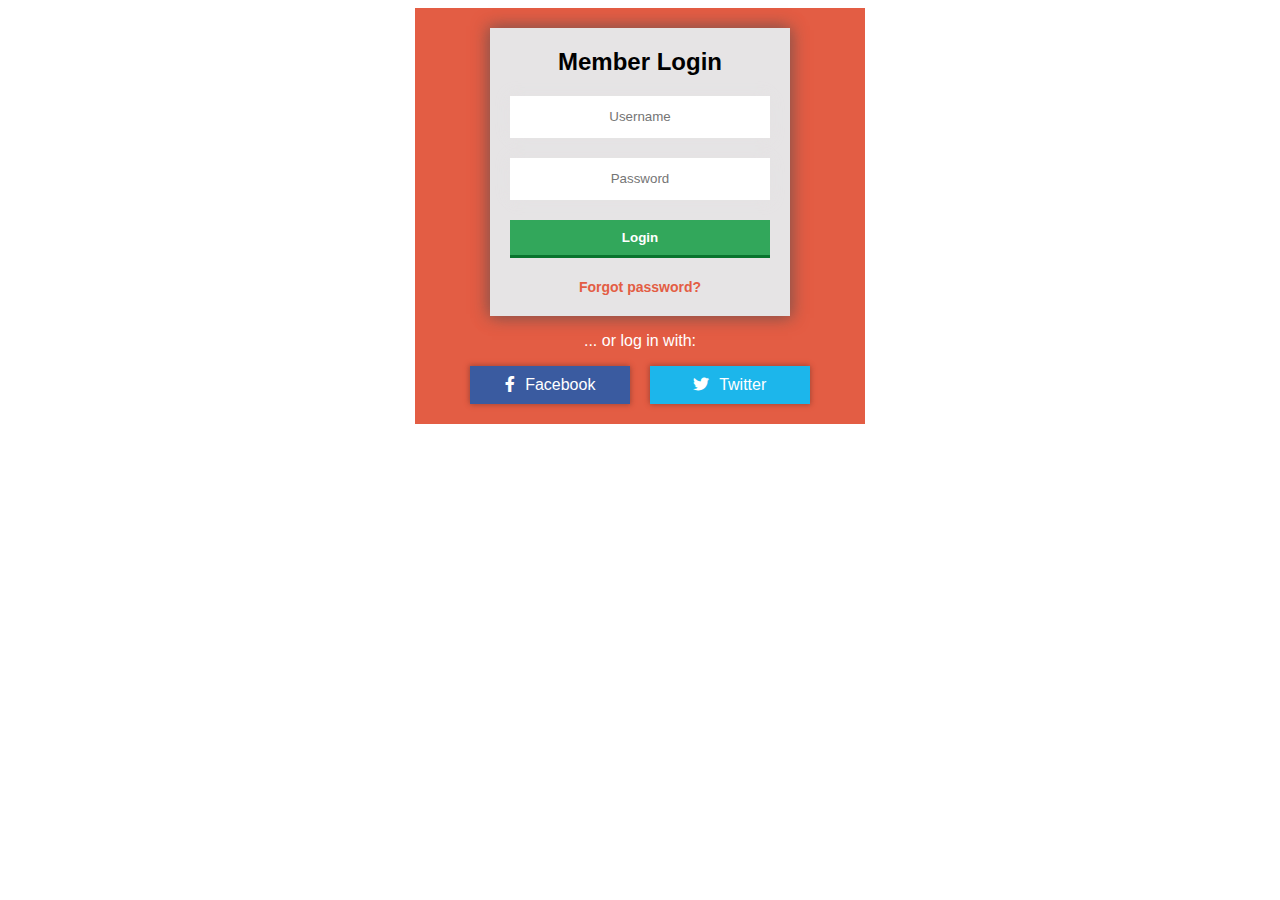
<file: form1/index.html>
<!DOCTYPE html>
<html lang="en">
<head>
	<meta charset="UTF-8">
	<meta http-equiv="X-UA-Compatible" content="IE=edge">
	<meta name="viewport" content="width=device-width, initial-scale=1.0">
	<title>Login form</title>
	<link rel="stylesheet" href="css/all.css">
	<link rel="stylesheet" href="css/main.css">
</head>
<body>
	<div class="container">
		<div class="login-form">
			<h2>Member Login</h2>
			<form action="">
				<input placeholder="Username" name="username" type="text">
				<input placeholder="Password" type="password">
				<button type="submit">Login</button>
			</form>
			<a href="#">Forgot password?</a>
		</div>
		<p>... or log in with:</p>
		<a class="facebook" href="#"><i class="fa-brands fa-facebook-f"></i>Facebook</a>
		<a class="twitter" href="#"><i class="fa-brands fa-twitter"></i>Twitter</a>
	</div>
</body>
</html>
</file>
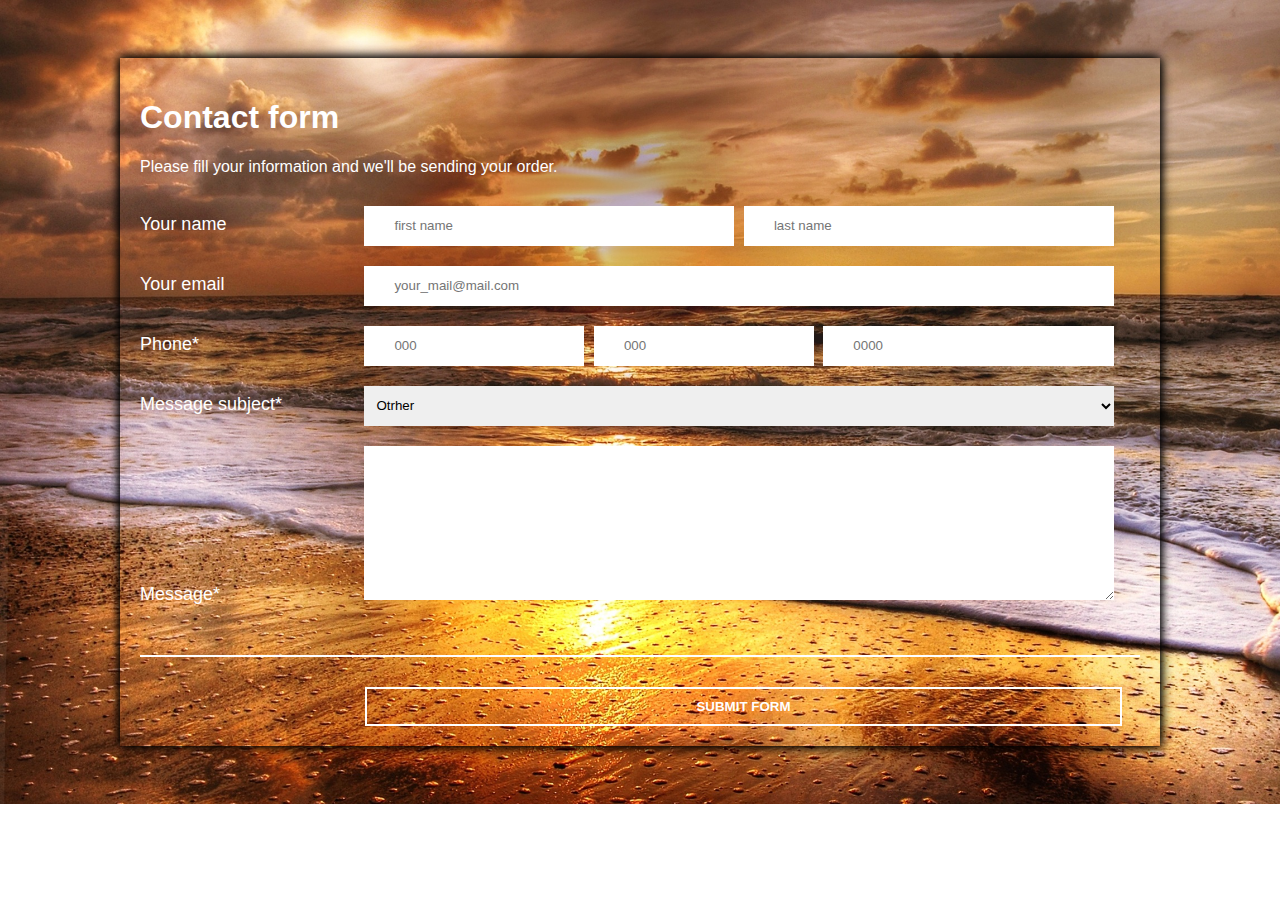
<file: form2/index.html>
<!DOCTYPE html>
<html lang="en">
<head>
	<meta charset="UTF-8">
	<meta http-equiv="X-UA-Compatible" content="IE=edge">
	<meta name="viewport" content="width=device-width, initial-scale=1.0">
	<title>Form 2</title>
	<link rel="stylesheet" href="css/main.css">
</head>
<body>
		<div class="container">
			<h1>Contact form</h1>
			<p>Please fill your information and we'll be sending your order.</p>
			<form action="">
				<div class="form">
					<div class="first">
						<label for="name">Your name</label>
						<input placeholder="first name" id="name" type="text">
						<input placeholder="last name" type="text">
					</div>
					<div>
						<label for="email">Your email</label>
						<input placeholder="your_mail@mail.com" id="email" type="email">
					</div>
					<div>
						<label for="phone">Phone*</label>
						<input placeholder="000" id="phone" type="tel">
						<input placeholder="000" type="tel">
						<input placeholder="0000" type="tel">
					</div>
					<div>
						<label for="subject">Message subject*</label>
						<select name="subject" id="subject">
							<option selected value="1">Otrher</option>
							<option value="2"></option>
							<option value="3"></option>
						</select>
					</div>
					<div>
						<label for="text">Message*</label>
						<textarea name="message" id="text" cols="30" rows="10"></textarea>
					</div>
				</div>
				<button type="submit">Submit form</button>
			</form>
		</div>
</body>
</html>
</file>
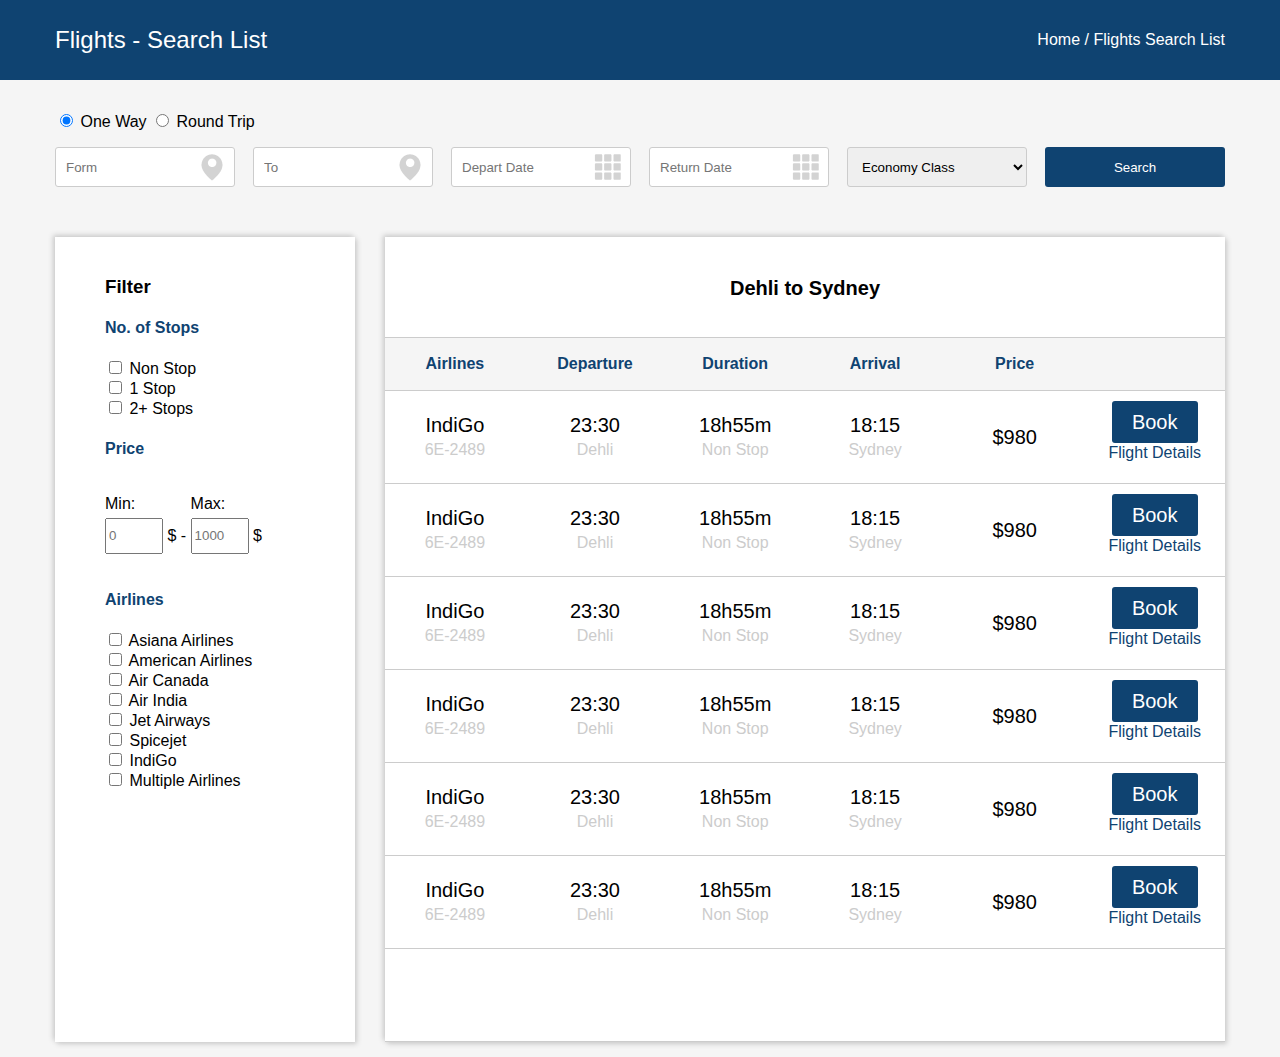
<file: form3/index.html>
<!DOCTYPE html>
<html lang="en">
<head>
	<meta charset="UTF-8">
	<meta http-equiv="X-UA-Compatible" content="IE=edge">
	<meta name="viewport" content="width=device-width, initial-scale=1.0">
	<title>Form 3</title>
	<link rel="stylesheet" href="css/main.css">
</head>
<body>
	<header>
		<div class="container">
			<h1>Flights - Search List</h1>
			<nav>
				<p>
					<a href="#">Home</a> /
					<a href="#">Flights Search List</a>
				</p>
			</nav>
		</div>
	</header>
	<main>
		<div class="container">
			<div class="first-line">
				<p>
					<input checked id="oneway" type="radio">
					<label for="oneway">One Way</label>
					<input id="roundtrip" type="radio">
					<label for="roundtrip">Round Trip</label>
				</p>
				<form action="">
					<input placeholder="Form" type="text">
					<input placeholder="To" type="text">
					<input placeholder="Depart Date" type="text">
					<input placeholder="Return Date" type="text">
					<select name="flightclass" id="flightclass">
						<option selected value="1">Economy Class</option>
						<option value="2"></option>
						<option value="3"></option>
					</select>
					<button type="submit">Search</button>
				</form>
			</div>
			<div class="sections">
				<section class="filter">
					<form action="">
						<h3>Filter</h3>
						<h4>No. of Stops</h4>
						<input id="nonstop" type="checkbox">
						<label for="nonstop">Non Stop</label><br>
						<input id="onestop" type="checkbox">
						<label for="onestop">1 Stop</label><br>
						<input id="twoplusstops" type="checkbox">
						<label for="twoplusstops">2+ Stops</label>
						<h4>Price</h4>
						<p class="price">
							<label for="min">Min:</label><br>
							<input placeholder="0" id="min" type="number">
							$ -
						</p>
						<p class="price">
							<label for="max">Max:</label><br>
							<input placeholder="1000" id="max" type="number"> $
						</p>
						<h4>Airlines</h4>
						<input id="asianaairlines" type="checkbox">
						<label for="asianaairlines">Asiana Airlines</label><br>
						<input id="americanairlines" type="checkbox">
						<label for="americanairlines">American Airlines</label><br>
						<input id="aircanada" type="checkbox">
						<label for="aircanada">Air Canada</label><br>
						<input id="airindia" type="checkbox">
						<label for="airindia">Air India</label><br>
						<input id="jetairways" type="checkbox">
						<label for="jetairways">Jet Airways</label><br>
						<input id="spicejet" type="checkbox">
						<label for="spicejet">Spicejet</label><br>
						<input id="indigo" type="checkbox">
						<label for="indigo">IndiGo</label><br>
						<input id="multipleairlines" type="checkbox">
						<label for="multipleairlines">Multiple Airlines</label>
					</form>
				</section>
				<section class="flights">
					<table>
						<caption>Dehli to Sydney</caption>
						<thead>
							<tr>
								<th>Airlines</th>
								<th>Departure</th>
								<th>Duration</th>
								<th>Arrival</th>
								<th>Price</th>
								<th> </th>
							</tr>
						</thead>
						<tbody>
							<tr>
								<td>
									IndiGo <br>
									<span>6E-2489</span>
								</td>
								<td>
									23:30<br>
									<span>Dehli</span>
								</td>
								<td>
									18h55m<br>
									<span>Non Stop</span>
								</td>
								<td>
									18:15<br>
									<span>Sydney</span>
								</td>
								<td>$980</td>
								<td>
									<a href="#">Book</a><br>
									<a href="#">Flight Details</a>
								</td>
							</tr>
							<tr>
								<td>
									IndiGo <br>
									<span>6E-2489</span>
								</td>
								<td>
									23:30<br>
									<span>Dehli</span>
								</td>
								<td>
									18h55m<br>
									<span>Non Stop</span>
								</td>
								<td>
									18:15<br>
									<span>Sydney</span>
								</td>
								<td>$980</td>
								<td>
									<a href="#">Book</a><br>
									<a href="#">Flight Details</a>
								</td>
							</tr>
							<tr>
								<td>
									IndiGo <br>
									<span>6E-2489</span>
								</td>
								<td>
									23:30<br>
									<span>Dehli</span>
								</td>
								<td>
									18h55m<br>
									<span>Non Stop</span>
								</td>
								<td>
									18:15<br>
									<span>Sydney</span>
								</td>
								<td>$980</td>
								<td>
									<a href="#">Book</a><br>
									<a href="#">Flight Details</a>
								</td>
							</tr>
							<tr>
								<td>
									IndiGo <br>
									<span>6E-2489</span>
								</td>
								<td>
									23:30<br>
									<span>Dehli</span>
								</td>
								<td>
									18h55m<br>
									<span>Non Stop</span>
								</td>
								<td>
									18:15<br>
									<span>Sydney</span>
								</td>
								<td>$980</td>
								<td>
									<a href="#">Book</a><br>
									<a href="#">Flight Details</a>
								</td>
							</tr>
							<tr>
								<td>
									IndiGo <br>
									<span>6E-2489</span>
								</td>
								<td>
									23:30<br>
									<span>Dehli</span>
								</td>
								<td>
									18h55m<br>
									<span>Non Stop</span>
								</td>
								<td>
									18:15<br>
									<span>Sydney</span>
								</td>
								<td>$980</td>
								<td>
									<a href="#">Book</a><br>
									<a href="#">Flight Details</a>
								</td>
							</tr>
							<tr>
								<td>
									IndiGo <br>
									<span>6E-2489</span>
								</td>
								<td>
									23:30<br>
									<span>Dehli</span>
								</td>
								<td>
									18h55m<br>
									<span>Non Stop</span>
								</td>
								<td>
									18:15<br>
									<span>Sydney</span>
								</td>
								<td>$980</td>
								<td>
									<a href="#">Book</a><br>
									<a href="#">Flight Details</a>
								</td>
							</tr>
							<tr>
								<td></td>
								<td></td>
								<td></td>
								<td></td>
								<td></td>
								<td></td>
							</tr>
						</tbody>
					</table>
				</section>
			</div>
		</div>
	</main>
</body>
</html>
</file>
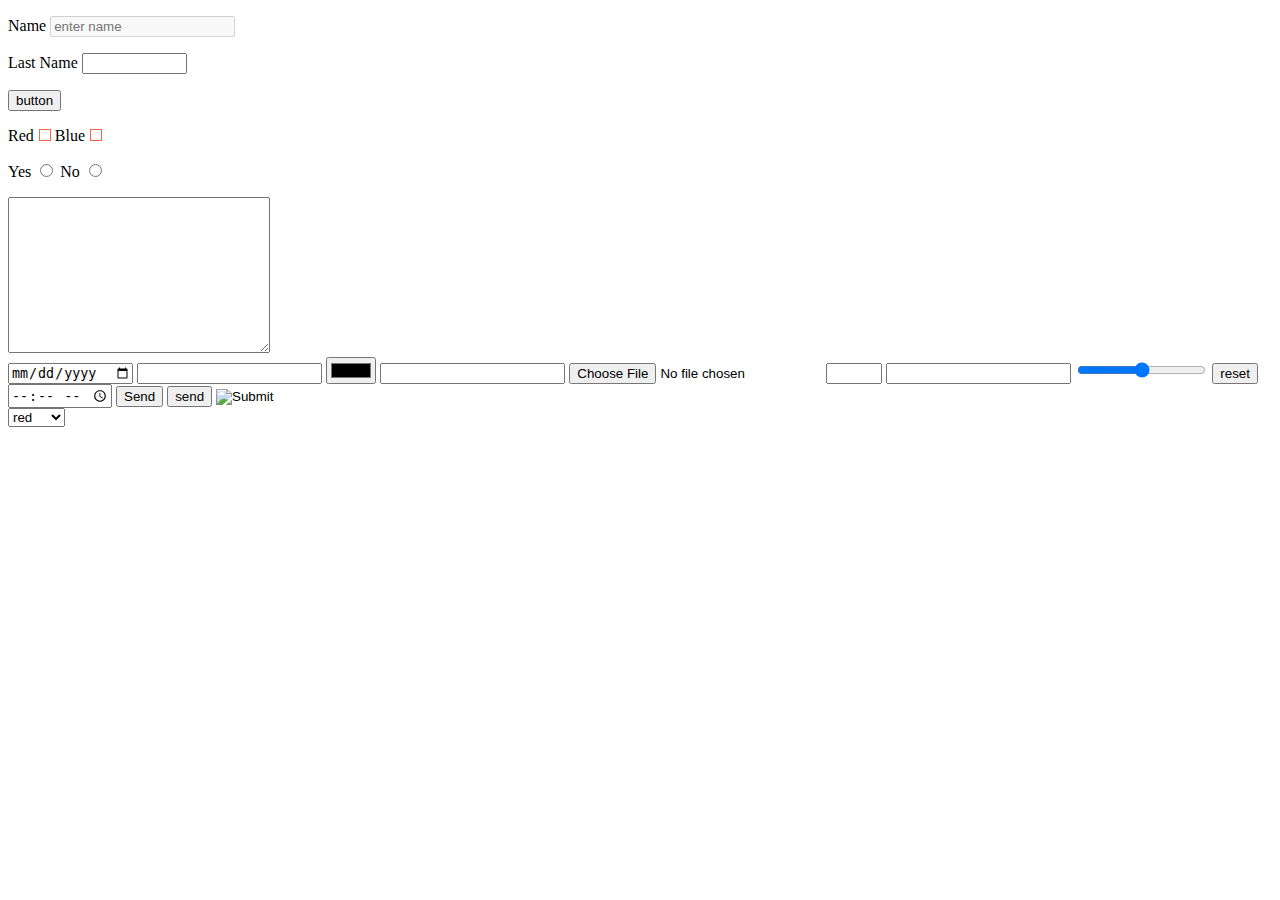
<file: forms/index.html>
<!DOCTYPE html>
<html lang="en">

<head>
    <meta charset="UTF-8">
    <meta http-equiv="X-UA-Compatible" content="IE=edge">
    <meta name="viewport" content="width=device-width, initial-scale=1.0">
    <title>Forms</title>
    <link rel="stylesheet" href="css/main.css">
</head>

<body>

    <form action="index.php" name="contact">
        <p>
            <label for="">Name</label>
            <input placeholder="enter name" disabled type="text" id="user_name" name="username">
        </p>
        <p>
            <label  for="">Last Name</label>
            <input size="10" type="text" id="lastname" name="lastname">
        </p>
        <input type="button" value="button">
        <p  class="check">
            <input  type="checkbox" id="red" name="red">
            <label for="red">Red</label>
            <input type="checkbox" id="blue" name="blue">
            <label for="blue">Blue</label>
        </p>
        <p>
            <label for="red">Yes</label>
            <input type="radio" id="red" name="choice">
            <label for="blue">No</label>
            <input type="radio"  id="blue" name="choice">
        </p>
        <textarea name="commit" id="" cols="30" rows="10"></textarea>
        <br>
        <input type="date" name="" id="">
        <input type="datetime" name="" id="">
        <input type="color" name="" id="">
        <input type="email" name="" id="">
        <input type="file" name="" id="">
        <input min="1" max="10" type="number" name="">
        <input type="password" name="">
        <input type="range" name="">
        <input type="reset" value="reset">
        <input type="time">
        <button>Send</button>
        <input type="submit" value="send">
        <input type="image" src="http://www.clker.com/cliparts/h/2/J/m/4/o/send-button-hi.png">
    </form>
    <select name="" id="">
        <option value="">red</option>
        <option value="">green</option>
        <option value="">blue</option>
    </select>

</body>

</html>
</file>
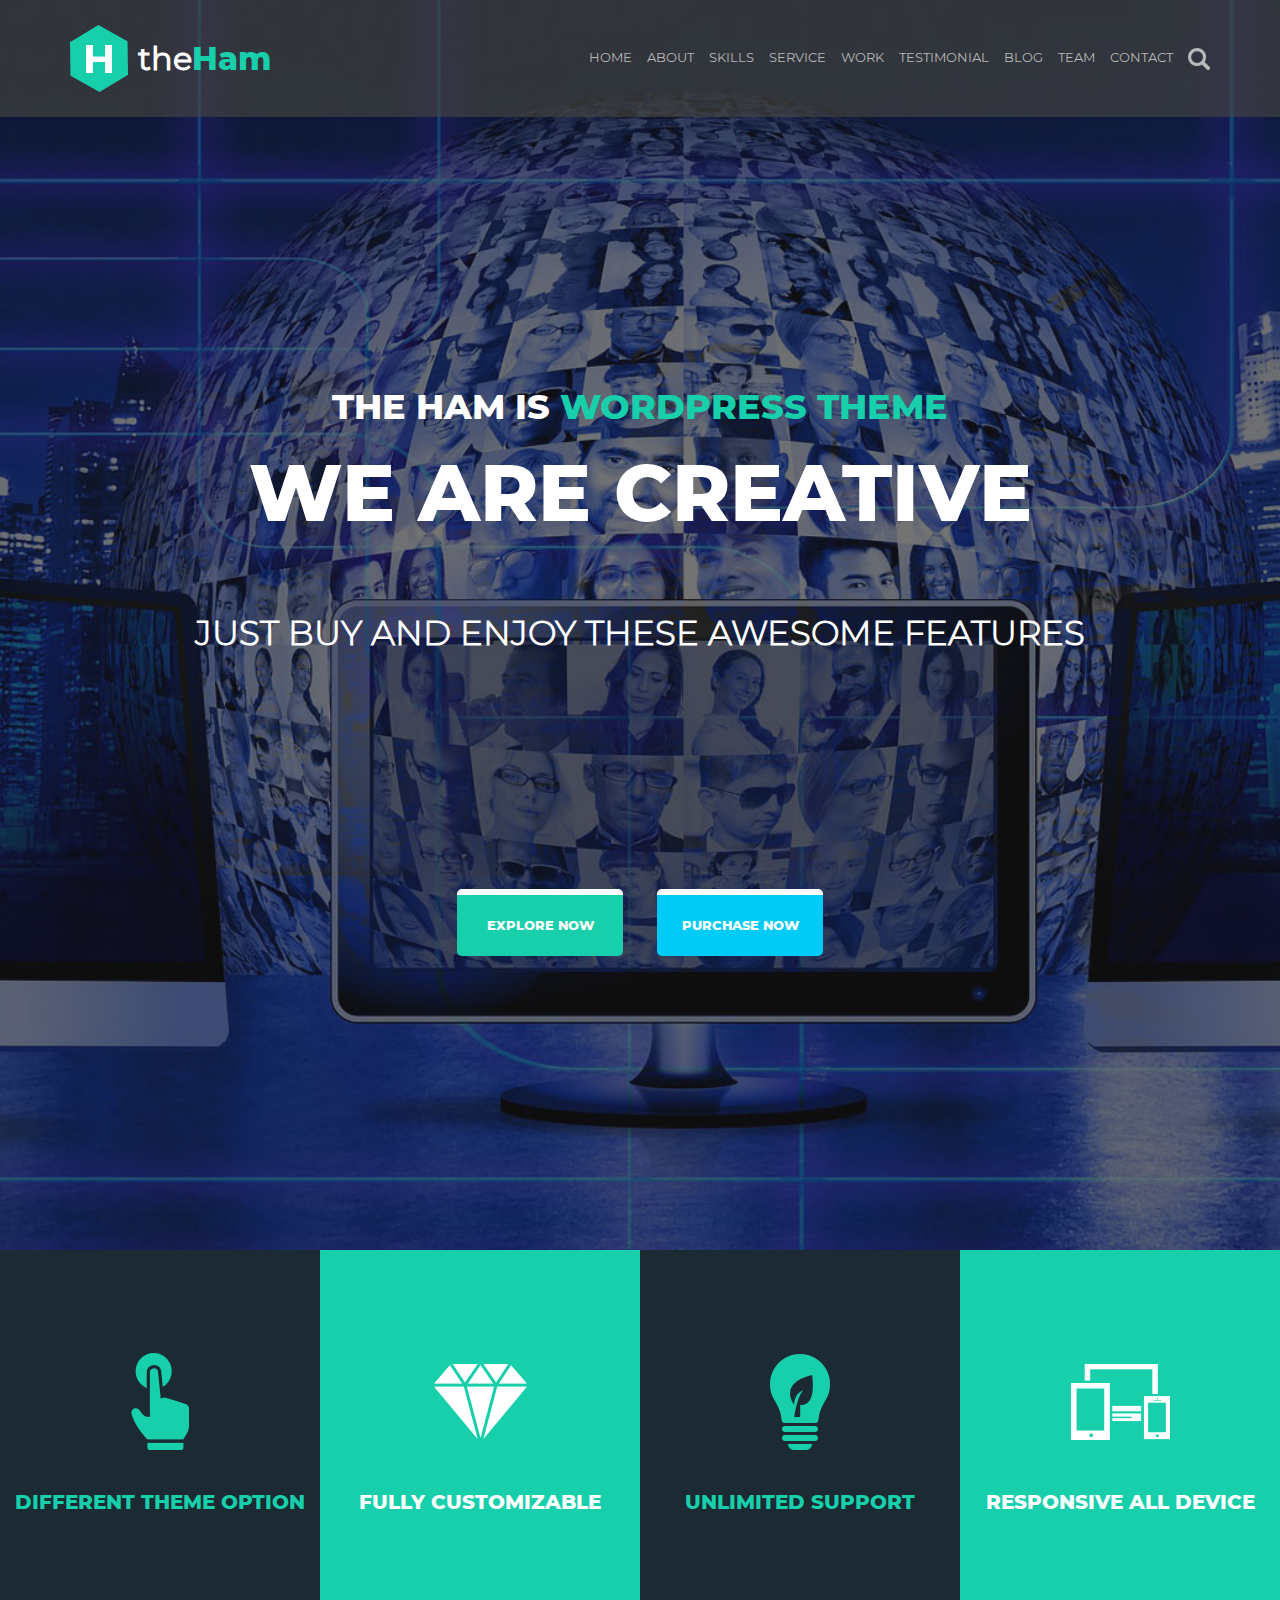
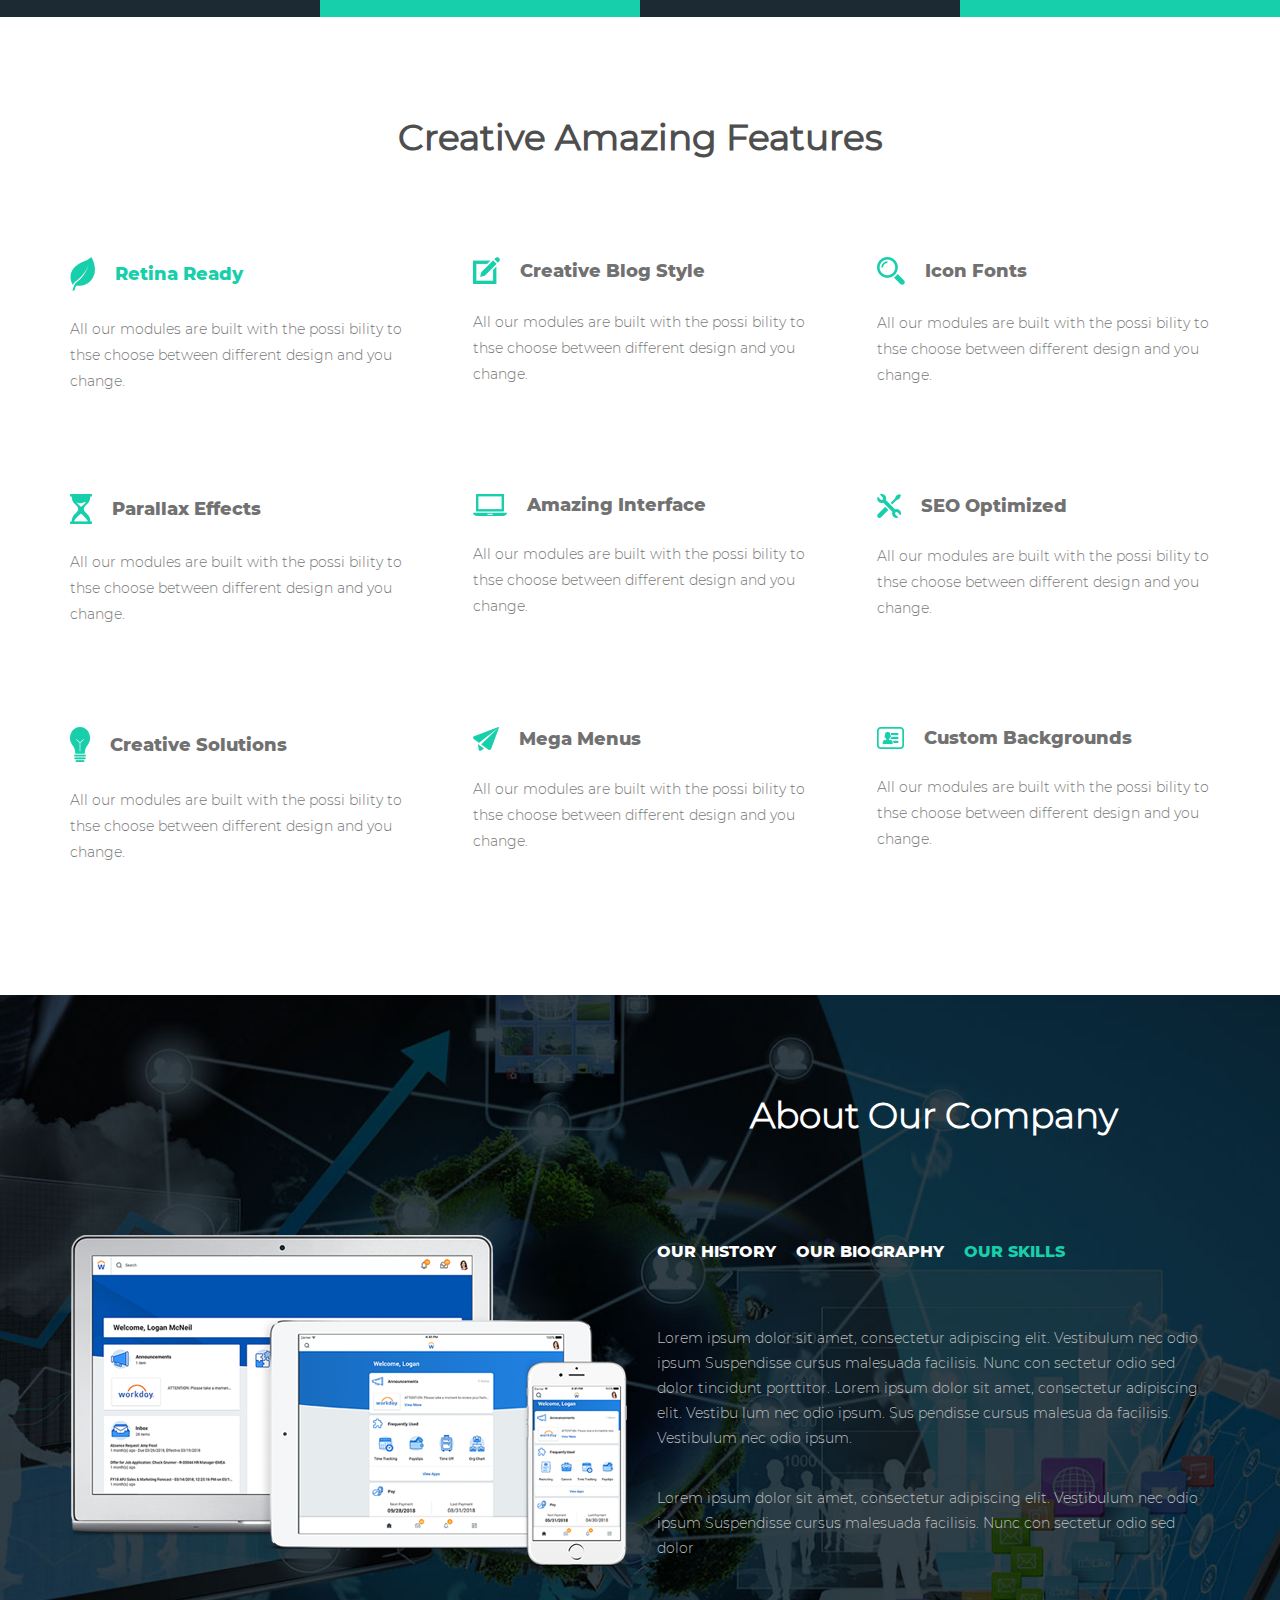
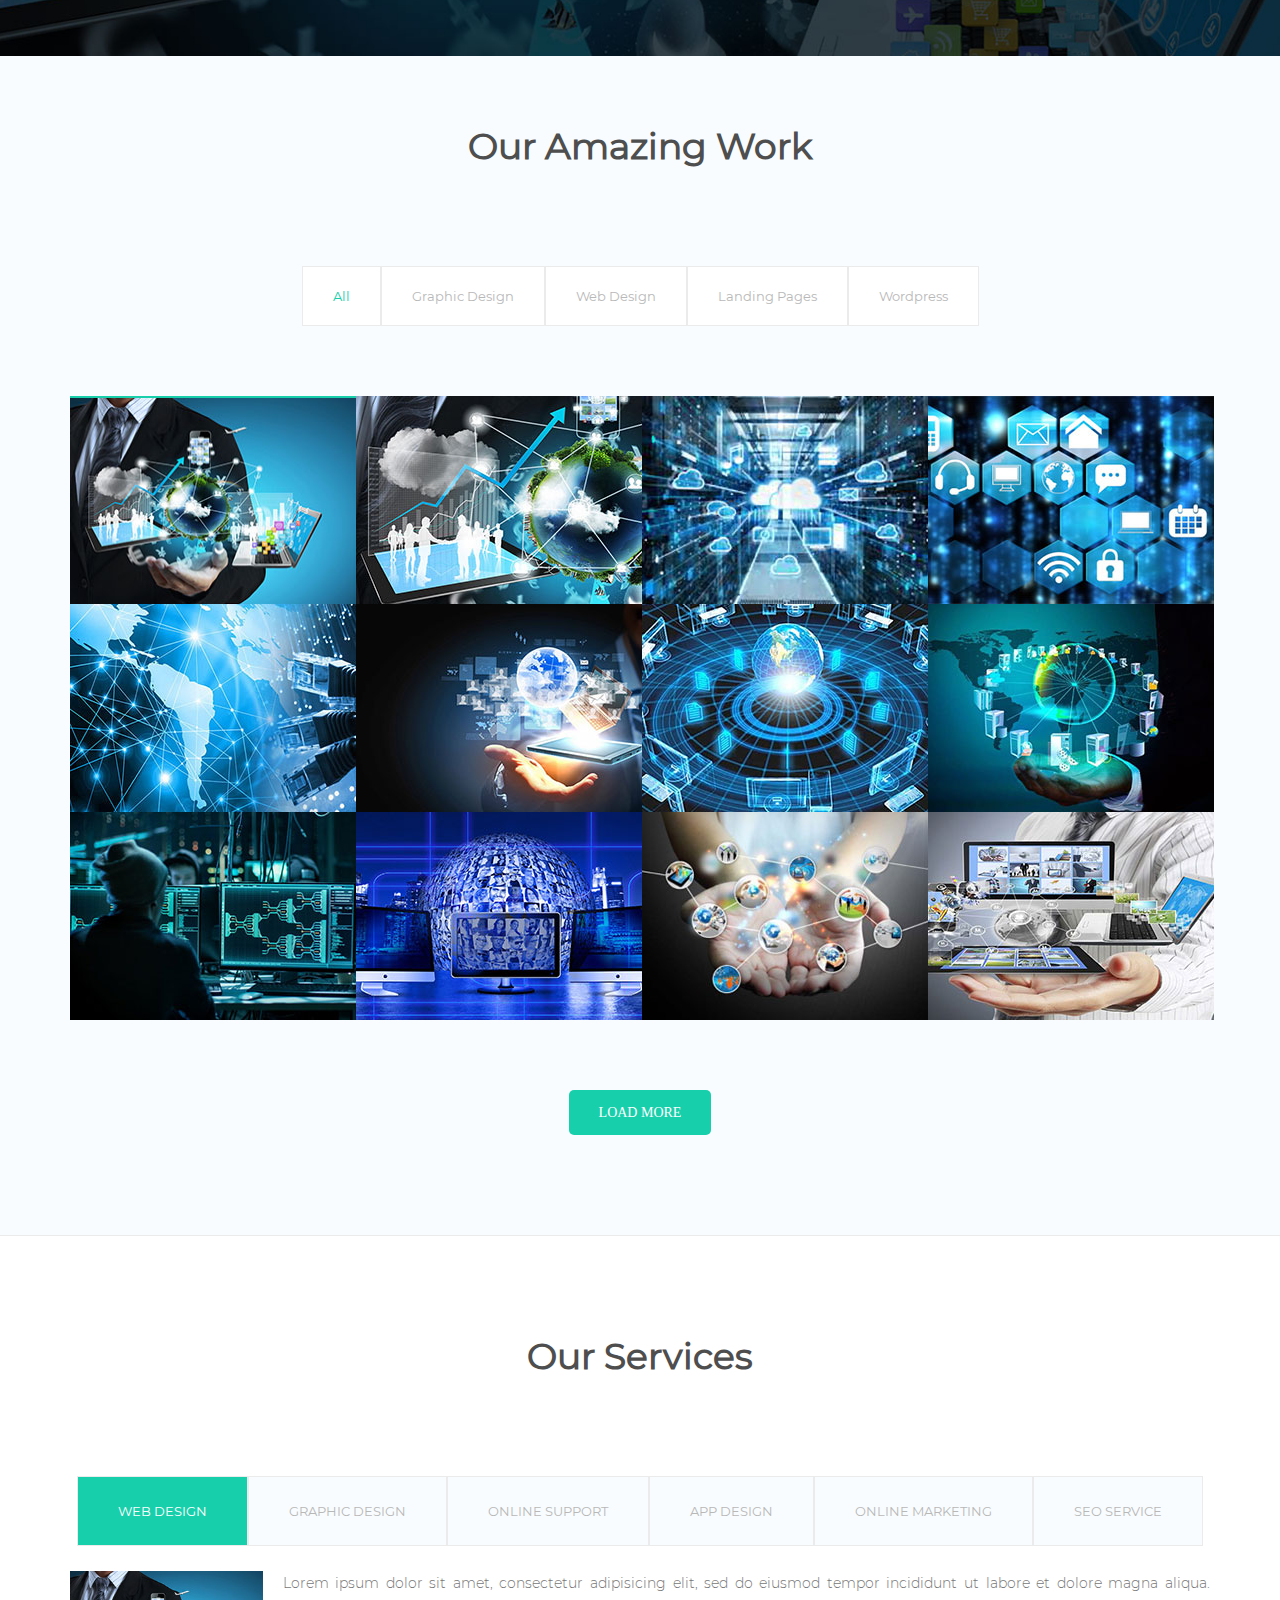
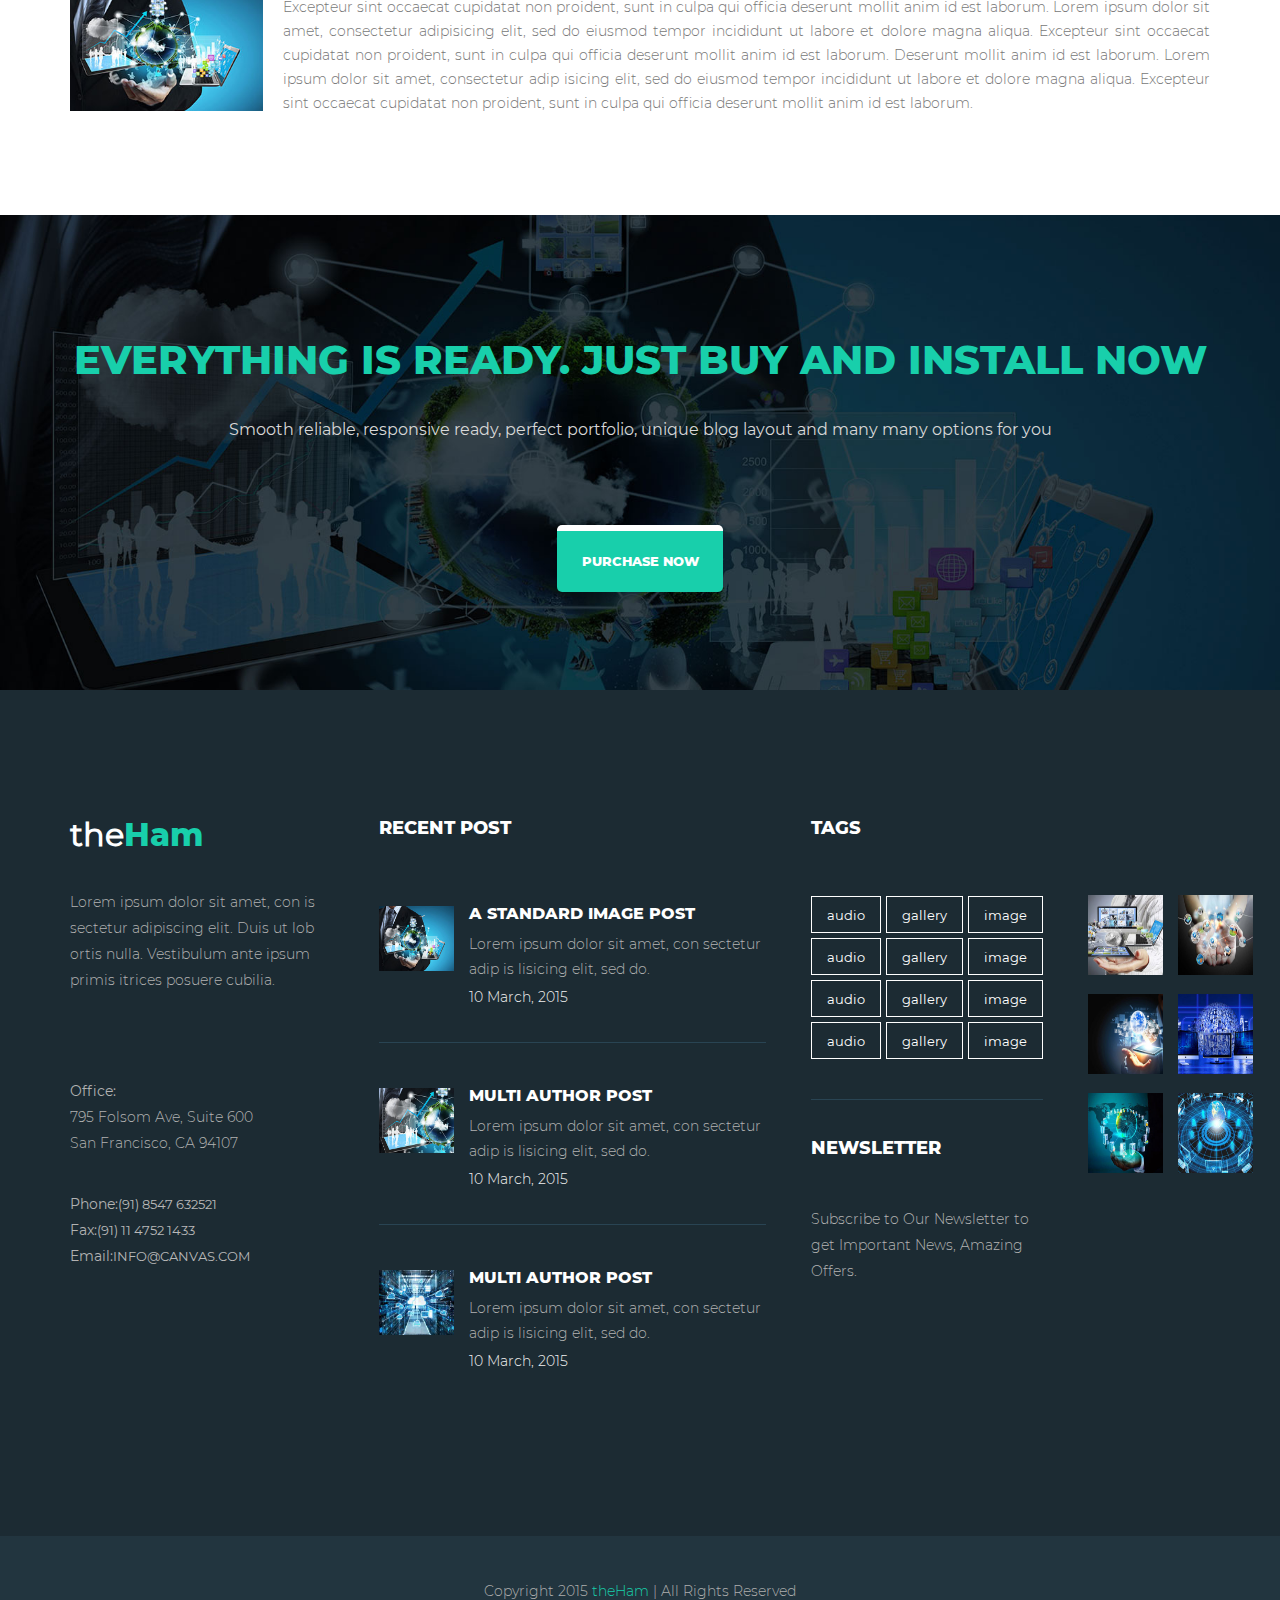
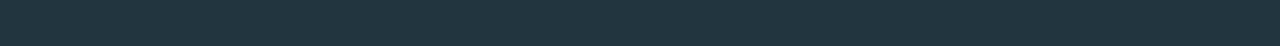
<file: theham/index.html>
<!DOCTYPE html>
<html lang="en">
<head>
	<meta charset="UTF-8">
	<meta http-equiv="X-UA-Compatible" content="IE=edge">
	<meta name="viewport" content="width=device-width, initial-scale=1.0">
	<title>theHam</title>

	<link rel="stylesheet" href="css/main.css">
</head>
<body>
	<header>
		<div class="top-header">
			<section class="container header">
				<h1>
					<a href="#">
						<img src="images/logo.png" alt="logo">
						the<span>Ham</span>
					</a>
				</h1>
				<nav>
					<ul>
						<li>
							<a href="#">home</a>
						</li>
						<li>
							<a href="#">about</a>
						</li>
						<li>
							<a href="#">skills</a>
						</li>
						<li>
							<a href="#">service</a>
						</li>
						<li>
							<a href="#">work</a>
						</li>
						<li>
							<a href="#">testimonial</a>
						</li>
						<li>
							<a href="#">blog</a>
						</li>
						<li>
							<a href="#">team</a>
						</li>
						<li>
							<a href="#">contact</a>
						</li>
						<li><i class="sprite search"></i></li>
					</ul>
				</nav>
			</section>
		</div>
		<section class="container header-info">
			<h2>The Ham is <span>Wordpress theme</span></h2>
			<h3>we are creative</h3>
			<h3>Just Buy And Enjoy These Awesome Features</h3>
			<div class="buttons">
				<a href="#">explore now</a>
				<a href="#">purchase now</a>
			</div>
		</section>
	</header>
	<section class="option">
		<article>
			<div>
				<i class="sprite"></i>
			</div>
			<span>Different theme option </span>
		</article>
		<article>
			<div>
				<i class="sprite"></i>
			</div>
			<span>fully customizable</span>
		</article>
		<article>
			<div>
				<i class="sprite"></i>
			</div>
			<span>unlimited support</span>
		</article>
		<article>
			<div>
				<i class="sprite"></i>
			</div>
			<span>responsive all device</span>
		</article>
	</section>
	<section class="container">
		<h3>Creative Amazing Features</h3>
		<section class="creating">
			<article>
				<h4>Retina Ready</h4>
				<p>
					All our modules are built with the possi bility to thse choose between different design and you change.
				</p>
			</article>
			<article>
				<h4>Creative Blog Style</h4>
				<p>
					All our modules are built with the possi bility to thse choose between different design and you change.
				</p>
			</article>
			<article>
				<h4>Icon Fonts</h4>
				<p>
					All our modules are built with the possi bility to thse choose between different design and you change.
				</p>
			</article>
			<article>
				<h4>Parallax Effects</h4>
				<p>
					All our modules are built with the possi bility to thse choose between different design and you change.
				</p>
			</article>
			<article>
				<h4>Amazing Interface</h4>
				<p>
					All our modules are built with the possi bility to thse choose between different design and you change.
				</p>
			</article>
			<article>
				<h4>SEO Optimized</h4>
				<p>
					All our modules are built with the possi bility to thse choose between different design and you change.
				</p>
			</article>
			<article>
				<h4>Creative Solutions</h4>
				<p>
					All our modules are built with the possi bility to thse choose between different design and you change.
				</p>
			</article>
			<article>
				<h4>Mega Menus</h4>
				<p>
					All our modules are built with the possi bility to thse choose between different design and you change.
				</p>
			</article>
			<article>
				<h4>Custom Backgrounds</h4>
				<p>
					All our modules are built with the possi bility to thse choose between different design and you change.
				</p>
			</article>
		</section>
	</section>
	<div class="about">
		<section class="container">
			<h3>About Our Company</h3>
			<figure>
				<img src="images/about-tech.png" alt="about-tech">
			</figure>
			<section class="skills">
				<ul>
					<li>our History</li>
					<li>our Biography</li>
					<li class="active-tab">our Skills</li>
				</ul>
				<ul>
					<li>
						<span>
							User Interface
						</span>
					</li>
					<li>
						<span>
							Web Design
						</span>
					</li>
					<li>
						<span>
							Wordpress
						</span>
					</li>
					<li>
						<span>
							HTML & CSS
						</span>
					</li>
					<li>
						<span>
							App Design
						</span>
					</li>
				</ul>
				<section class="history">
					<p>
						Lorem ipsum dolor sit amet, consectetur adipisicing elit, sed do eiusmod tempor incid idunt ut labore et dolore magna aliqua.
					</p>
					<p>
						Excepteur sint occaecat cupidatat non proident, sunt in culpa qui officia deserunt mollit anim id est laborum.
					</p>
					<ul>
						<li>Excepteur sint occaecat sint.</li>
						<li>Excepteur sint occaecat sint.</li>
						<li>Excepteur sint occaecat sint.</li>
						<li>Excepteur sint occaecat sint.</li>
						<li>Excepteur sint occaecat sint.</li>
						<li>Excepteur sint occaecat sint.</li>
						<li>Excepteur sint occaecat sint.</li>
						<li>Excepteur sint occaecat sint.</li>
					</ul>
				</section>
				<section class="biography">
					<p>
						Lorem ipsum dolor sit amet, consectetur adipiscing elit. Vestibulum nec odio ipsum Suspendisse cursus malesuada facilisis. Nunc con sectetur odio sed dolor tincidunt porttitor. Lorem ipsum dolor sit amet, consectetur adipiscing elit. Vestibu lum nec odio ipsum. Sus pendisse cursus malesua da facilisis. Vestibulum nec odio ipsum. 
					</p>
					<p>
						Lorem ipsum dolor sit amet, consectetur adipiscing elit. Vestibulum nec odio ipsum Suspendisse cursus malesuada facilisis. Nunc con sectetur odio sed dolor
					</p>
				</section>
			</section>
		</section>
	</div>
	<div class="bcg">
		<section class="container">
			<h3>Our Amazing Work</h3>
			<ul class="works-link">
				<li>
					<a class="select" href="#">All</a>
				</li>
				<li>
					<a href="#">Graphic Design</a>
				</li>
				<li>
					<a href="#">Web Design </a>
				</li>
				<li>
					<a href="#">Landing Pages</a>
				</li>
				<li>
					<a href="#">Wordpress</a>
				</li>
			</ul>
			<section class="works">
				<img class="selected" src="images/img-work-1.jpg" alt="work-1">
				<img src="images/img-work-2.jpg" alt="work-2">
				<img src="images/img-work-3.jpg" alt="work-3">
				<img src="images/img-work-4.jpg" alt="work-4">
				<img src="images/img-work-5.jpg" alt="work-5">
				<img src="images/img-work-6.jpg" alt="work-6">
				<img src="images/img-work-7.jpg" alt="work-7">
				<img src="images/img-work-8.jpg" alt="work-8">
				<img src="images/img-work-9.jpg" alt="work-9">
				<img src="images/img-work-10.jpg" alt="work-10">
				<img src="images/img-work-11.jpg" alt="work-11">
				<img src="images/img-work-12.jpg" alt="work-12">
			</section>
			<div class="btn">
				<a href="#">load more</a>
			</div>
		</section>
	</div>
	<div class="services">
		<section class="container">
			<h3>Our Services</h3>
			<ul>
				<li class="active-web" >
					<a href="#">Web Design</a>
				</li>
				<li>
					<a href="#">Graphic Design</a>
				</li>
				<li>
					<a href="#">Online Support</a>
				</li>
				<li>
					<a href="#">App Design </a>
				</li>
				<li>
					<a href="#">Online Marketing</a>
				</li>
				<li>
					<a href="#">Seo Service</a>
				</li>
			</ul>
			<article>
				<img src="images/img-work-1.jpg" alt="work-1">
				<p>
					Lorem ipsum dolor sit amet, consectetur adipisicing elit, sed do eiusmod tempor incididunt ut labore et dolore magna aliqua. Excepteur sint occaecat cupidatat non proident, sunt in culpa qui officia deserunt mollit anim id est laborum. Lorem ipsum dolor sit amet, consectetur adipisicing elit, sed do eiusmod tempor incididunt ut labore et dolore magna aliqua. Excepteur sint occaecat cupidatat non proident, sunt in culpa qui officia deserunt mollit anim id est laborum. Deserunt mollit anim id est laborum. Lorem ipsum dolor sit amet, consectetur adip isicing elit, sed do eiusmod tempor incididunt ut labore et dolore magna aliqua. Excepteur sint occaecat cupidatat non proident, sunt in culpa qui officia deserunt mollit anim id est laborum.
				</p>
			</article>
		</section>
	</div>
	<div class="purchase">
		<section class="container">
			<h2>Everything is ready. just buy and install now</h2>
			<p>
				Smooth reliable, responsive ready, perfect portfolio, unique blog layout and many many options for you
			</p>
			<a href="#">purchase now</a>
		</section>
	</div>
	<footer>
		<section class="container">
			<div class="footer-info">
				<h1>
					<a href="#">
						the<span>Ham</span>
					</a>
				</h1>
				<p>
					Lorem ipsum dolor sit amet, con is sectetur adipiscing elit. Duis ut lob ortis nulla. Vestibulum ante ipsum primis itrices posuere cubilia.
				</p>
				<p>
					<span>Office:</span> <br>
					795 Folsom Ave, Suite 600 <br>
					San Francisco, CA 94107
				</p>
				<p>
					<span>Phone:</span><a href="">(91) 8547 632521</a><br>
					<span>Fax:</span><a href="">(91) 11 4752 1433</a><br>
					<span>Email:</span><a href="">info@canvas.com</a><br>
				</p> 
			</div>
			<section class="posts">
				<h5>recent post</h5>
				<article>
					<img src="images/img-work-1.jpg" alt="work-1">
					<div>
						<h5>A STANDARD IMAGE POST</h5>
						<p>
							Lorem ipsum dolor sit amet, con   sectetur adip is lisicing elit, sed do.
						</p>
						<p>10 March, 2015</p>
					</div>
				</article>
				<article>
					<img src="images/img-work-2.jpg" alt="work-2">
					<div>
						<h5>multi author POST</h5>
						<p>
							Lorem ipsum dolor sit amet, con   sectetur adip is lisicing elit, sed do.
						</p>
						<p>10 March, 2015</p>
					</div>
				</article>
				<article>
					<img src="images/img-work-3.jpg" alt="work-3">
					<div>
						<h5>multi author POST</h5>
						<p>
							Lorem ipsum dolor sit amet, con   sectetur adip is lisicing elit, sed do.
						</p>
						<p>10 March, 2015</p>
					</div>
				</article>
			</section>
			<div class="three">
				<h5>tags</h5>
				<ul>
					<li>
						<a href="#">audio</a>
					</li>
					<li>
						<a href="#">gallery</a>
					</li>
					<li>
						<a href="#">image</a>
					</li>
					<li>
						<a href="#">audio</a>
					</li>
					<li>
						<a href="#">gallery</a>
					</li>
					<li>
						<a href="#">image</a>
					</li>
					<li>
						<a href="#">audio</a>
					</li>
					<li>
						<a href="#">gallery</a>
					</li>
					<li>
						<a href="#">image</a>
					</li>
					<li>
						<a href="#">audio</a>
					</li>
					<li>
						<a href="#">gallery</a>
					</li>
					<li>
						<a href="#">image</a>
					</li>
				</ul>
				<h5>NEWSLETTER</h5>
				<p>
					Subscribe to Our Newsletter to get Important News,  Amazing Offers.
				</p>
			</div>
			<div class="footer-img">
				<ul>
					<li>
						<a href="#">
							<img src="images/img-work-12.jpg" alt="work-12">
						</a>
					</li>
					<li>
						<a href="#">
							<img src="images/img-work-11.jpg" alt="work-11">
						</a>
					</li>
					<li>
						<a href="#">
							<img src="images/img-work-6.jpg" alt="work-6">
						</a>
					</li>
					<li>
						<a href="#">
							<img src="images/img-work-10.jpg" alt="work-10">
						</a>
					</li>
					<li>
						<a href="#">
							<img src="images/img-work-8.jpg" alt="work-8">
						</a>
					</li>
					<li>
						<a href="#">
							<img src="images/img-work-7.jpg" alt="work-7">
						</a>
					</li>
				</ul>
			</div>
		</section>
		<p class="copyright">Copyright 2015 <span>theHam</span> | All Rights Reserved</p>
	</footer>
</body>
</html>
</file>
<file: form1/css/main.css>
body {
	font-family: 'Segoe UI', Tahoma, Geneva, Verdana, sans-serif;
}
.container {
	text-align: center;
	width: 450px;
	margin: 0 auto;
	background-color: #e35d44;
	padding: 20px;
	box-sizing: border-box;
}
.login-form {
	text-align: center;
	box-sizing: border-box;
	padding: 20px;
	margin: 0 auto;
	width: 300px;
	background-color: #e6e4e5;
	box-shadow: 2px 2px 15px #975449, -2px -2px 15px #975449;
}
h2 {
	margin-top: 0;
}
form {
	display: flex;
	flex-direction: column;
}
input {
	border: none;
	text-align: center;
	height: 40px;
	margin-bottom: 20px;
	color: #e6e4e5;
	box-shadow: 2px 2px 15px #e5e3e4, -2px -2px 15px #e5e3e4;
}
button {
	padding: 10px;
	margin-bottom: 20px;
	color: #fff;
	font-weight: bold;
	background-color: #32a75b;
	border: none;
	border-bottom: 3px solid #09742e;
}
.login-form a {
	color: #e35d44;
	text-decoration: none;
	font-weight: bold;
	font-size: 14px;
}
p {
	color: #fff;
}
.facebook {
	background-color: #3a5ba0;
	margin-right: 15px;
	box-shadow: 1px 1px 5px #b34b38, -1px -1px 5px #b34b38;
}
.twitter {
	background-color: #1cb6eb;
	box-shadow: 1px 1px 5px #b34b38, -1px -1px 5px #b34b38;
}
i {
	margin-right: 10px;
}
.facebook,
.twitter {
	display: inline-block;
	width: 100px;
	color: #fff;
	text-decoration: none;
	padding: 10px 30px;
}
</file>
<file: form2/css/main.css>
body {
	padding: 50px;
	background: url(../images/sunset-beach-sea-sun-clouds-q1-2560x1440.jpg) no-repeat;
	background-size: cover;
	font-family: 'Segoe UI', Tahoma, Geneva, Verdana, sans-serif;
	color: #fff;
}
.container {
	padding: 20px;
	margin: 0 auto;
	width: 1000px;
	box-shadow: 2px 2px 10px #000, -2px -2px 10px #000;
}
.form {
	margin-top: 30px;
	border-bottom: 2px solid #fff;
	padding-bottom: 30px;
}
label {
	display: inline-block;
	width: 200px;
	font-size: 18px;
	margin-right: 20px;
}
input, select {
	box-sizing: border-box;
	display: inline-block;
	height: 40px;
	border: none;
	padding: 0px 30px;
}
.first input {
	width: 370px;
}
.first input:first-of-type {
	margin-right: 5px;
}
input[type="email"]{
	width: 749.5px;
}
input[type="tel"]{
	width: 220px;
	margin-right: 5px;
}
input[type="tel"]:last-of-type {
	width: 291px;
}
select {
	width: 749.5px;
	padding: 8px;
}
textarea {
	width: 745.5px;
	border: none;
}
.form div {
	margin-bottom: 20px;
}
button {
	margin-top: 30px;
	color: #fff;
	border: 2px solid #fff;
	width: 757px;
	margin-left: 225px;
	background-color: transparent;
	padding: 10px;
	text-transform: uppercase;
	font-weight: bold;
}
</file>
<file: form3/css/main.css>
body {
	margin: 0;
	padding: 0;
	font-family: 'Segoe UI', Tahoma, Geneva, Verdana, sans-serif;
}
.container {
	padding: 15px;
	margin: 0 auto;
	width: 1170px;
}
header {
	background-color: #0f4371;
	color: #fff;
}
header .container {
	display: flex;
	justify-content: space-between;
	align-items: center;
}
h1 {
	margin: 0;
	font-size: 24px;
	font-weight: normal;
}
header a {
	color: #fff;
	text-decoration: none;
}
main {
	background-color: #f5f5f5;
}
.first-line {
	display: flex;
	flex-direction: column;
}
.first-line form {
	display: flex;
	justify-content: space-between;
}
.first-line form input,
.first-line form select,
.first-line form button {
	width: 180px;
	height: 40px;
	box-sizing: border-box;
	padding: 10px;
}
.first-line form button {
	background-color: #0f4371;
	border: none;
	border-radius: 3px;
	color: #fff;
}
.first-line form input,
.first-line form select {
	border: 1px solid #ccc;
	border-radius: 3px;
}
.first-line form input:first-of-type,
.first-line form input:nth-of-type(2) {
	background: url(../images/location.png) #fff no-repeat;
	background-position-x: 140px;
	background-position-y: 3px;
} 
.first-line form input:nth-of-type(3),
.first-line form input:nth-of-type(4) {
	background: url(../images/calendar.png) #fff no-repeat;
	background-position-x: 140px;
	background-position-y: 3px;
} 
.filter {
	box-sizing: border-box;
	padding: 20px 50px;
	background-color: #fff;
	width: 300px;
	box-shadow: 2px 2px 5px #ccc, -2px -2px 5px #ccc;
}
main .container .sections {
	display: flex;
	justify-content: space-between;
	margin-top: 50px;
}
h4 {
	color: #0f4371;
}
.price {
	display: inline-block;
}
.price input {
	margin-top: 5px;
	width: 50px;
	height: 30px;
}
.flights {
	width: 840px;
	background-color: #fff;
	box-shadow: 2px 2px 5px #ccc, -2px -2px 5px #ccc;
	box-sizing: border-box;
}
caption {
	font-size: 20px;
	font-weight: bold;
	height: 60px;
	text-align: center;
	margin-top: 40px;
}
table {
	border-collapse: collapse;
}
thead tr {
	background-color: #f5f5f5;
}
th {
	color: #0f4371;
}
th, td {
	width: 140px;
	height: 50px;
	border-top: 1px solid #ccc;
	border-bottom: 1px solid #ccc;
}
td  {
	height: 90px;
	text-align: center;
	font-size: 20px;
}
table span {
	font-size: 16px;
	color: #ccc;
}
td a:first-of-type {
	background-color: #0f4371;
	border-radius: 3px;
	padding: 10px 20px;
	color: #fff;
	text-decoration: none;
}
td a:last-of-type {
	display: inline-block;
	margin-top: 10px;
	font-size: 16px;
	color: #0f4371;
	text-decoration: none;
}
</file>
<file: forms/css/main.css>
input[type = "checkbox"]{
    background-color: red;
}
input:checked{
    border:solid 3px red;
}
.check input{
    display: none;
}
.check label{
    position: relative;
}
.check label::after{
    content: "";
    display: inline-block;
    width: 10px;
    height: 10px;
    border: solid 1px tomato;
    margin-left: 5px;
}
.check input:checked+label::before{
    content: "";
    display: inline-block;
    width: 7px;
    height: 5px;
    border-bottom: solid 2px purple;
    border-left: solid 2px purple;
    position: absolute;
    transform: rotate(-45deg);
    right: 1px;
    top: 3px;
}
</file>
<file: theham/css/main.css>
@import "fonts.css";
@import "base.css";
@import "blocks/header.css";
@import "blocks/option.css";
@import "blocks/creating.css";
@import "blocks/works.css";
@import "blocks/about.css";
@import "blocks/service.css";
@import "blocks/purchase.css";
@import "blocks/footer.css";
</file>
